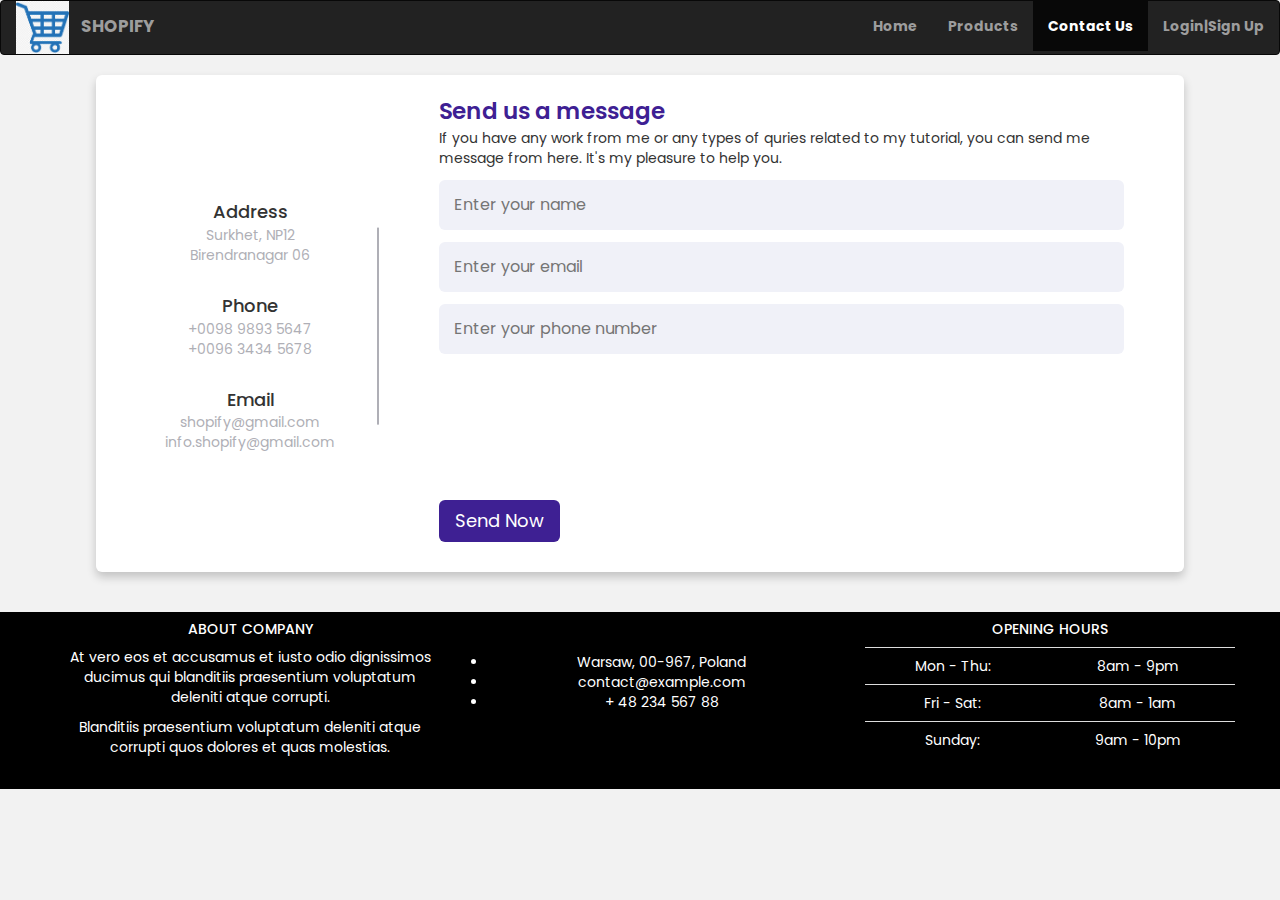
<file: contacts.html>
<!DOCTYPE html>
<html>
<head>
    <meta charset="utf-8">
    <meta name="viewport" content="width=device-width, initial-scale=1">
    <link rel="stylesheet" href="https://maxcdn.bootstrapcdn.com/bootstrap/3.4.1/css/bootstrap.min.css">
    <script src="https://ajax.googleapis.com/ajax/libs/jquery/3.5.1/jquery.min.js"></script>
    <script src="https://maxcdn.bootstrapcdn.com/bootstrap/3.4.1/js/bootstrap.min.js"></script>
<style>
/* Google Font CDN Link */
@import url('https://fonts.googleapis.com/css2?family=Poppins:wght@200;300;400;500;600;700&display=swap');
*{
  margin: 0;
  padding: 0;
  box-sizing: border-box;
  font-family: "Poppins" , sans-serif;
}
body{
  min-height: 100vh;
  width: 100%;
  background-color:  #f2f2f2;
  align-items: center;
  justify-content: center;
}
.container{
  width: 85%;
  background: #fff;
  border-radius: 6px;
  padding: 20px 60px 30px 40px;
  box-shadow: 0 5px 10px rgba(0, 0, 0, 0.2);
}
.container .content{
  display: flex;
  align-items: center;
  justify-content: space-between;
}
.container .content .left-side{
  width: 25%;
  height: 100%;
  display: flex;
  flex-direction: column;
  align-items: center;
  justify-content: center;
  margin-top: 15px;
  position: relative;
}
.content .left-side::before{
  content: '';
  position: absolute;
  height: 70%;
  width: 2px;
  right: -15px;
  top: 50%;
  transform: translateY(-50%);
  background: #afafb6;
}
.content .left-side .details{
  margin: 14px;
  text-align: center;
}
.content .left-side .details i{
  font-size: 30px;
  color: #3e2093;
  margin-bottom: 10px;
}
.content .left-side .details .topic{
  font-size: 18px;
  font-weight: 500;
}
.content .left-side .details .text-one,
.content .left-side .details .text-two{
  font-size: 14px;
  color: #afafb6;
}
.container .content .right-side{
  width: 75%;
  margin-left: 75px;
}
.content .right-side .topic-text{
  font-size: 23px;
  font-weight: 600;
  color: #3e2093;
}
.right-side .input-box{
  height: 50px;
  width: 100%;
  margin: 12px 0;
}
.right-side .input-box input,
.right-side .input-box textarea{
  height: 100%;
  width: 100%;
  border: none;
  outline: none;
  font-size: 16px;
  background: #F0F1F8;
  border-radius: 6px;
  padding: 0 15px;
  resize: none;
}
.right-side .message-box{
  min-height: 110px;
}
.right-side .input-box textarea{
  padding-top: 6px;
}
.right-side .button{
  display: inline-block;
  margin-top: 12px;
}
.right-side .button input[type="button"]{
  color: #fff;
  font-size: 18px;
  outline: none;
  border: none;
  padding: 8px 16px;
  border-radius: 6px;
  background: #3e2093;
  cursor: pointer;
  transition: all 0.3s ease;
}
.button input[type="button"]:hover{
  background: #5029bc;
}

@media (max-width: 950px) {
  .container{
    width: 90%;
    padding: 30px 40px 40px 35px ;
  }
  .container .content .right-side{
   width: 75%;
   margin-left: 55px;
}
}
@media (max-width: 820px) {
  .container{
    margin: 40px 0;
    height: 100%;
  }
  .container .content{
    flex-direction: column-reverse;
  }
 .container .content .left-side{
   width: 100%;
   flex-direction: row;
   margin-top: 40px;
   justify-content: center;
   flex-wrap: wrap;
 }
 .container .content .left-side::before{
   display: none;
 }
 .container .content .right-side{
   width: 100%;
   margin-left: 0;
 }
}
.foot{
    background-color:black;
    color:white;
    padding-left:65px;
    padding-right:45px;


  }



  
</style>



  </head>
<body>
  <!-- header start-->
    <header>
        <nav class="navbar navbar-inverse">
            <div class="container-fluid">
              <div class="navbar-header">
                  <img src="logo.png" width="53px" style="float:left; margin-right:12px;">
                <a class="navbar-brand" href="#" style="font-size:1.2em;"><b>SHOPIFY</b></a>
              </div>
              <ul class="nav navbar-nav navbar-right">
                <li><a href="index.html"><b>Home</b></a></li>
                <li ><a href="homeappliance.html"><b>Products</b></a></li>
                
                <li class="active"><a href="contacts.html"><b>Contact Us</b></a></li>
                <!-- <li><a href="#"><b>About Us</b></a></li> -->
                <li><a href="login.html"><b>Login|Sign Up</b></a></li>
      
              </ul>
            </div>
          </nav>
          </header> <!-- header end -->

      

 <!-- contact start -->
  <div class="container">
    <div class="content">
      <div class="left-side">
        <div class="address details">
          <i class="fas fa-map-marker-alt"></i>
          <div class="topic">Address</div>
          <div class="text-one">Surkhet, NP12</div>
          <div class="text-two">Birendranagar 06</div>
        </div>
        <div class="phone details">
          <i class="fas fa-phone-alt"></i>
          <div class="topic">Phone</div>
          <div class="text-one">+0098 9893 5647</div>
          <div class="text-two">+0096 3434 5678</div>
        </div>
        <div class="email details">
          <i class="fas fa-envelope"></i>
          <div class="topic">Email</div>
          <div class="text-one">shopify@gmail.com</div>
          <div class="text-two">info.shopify@gmail.com</div>
        </div>
      </div>
      <div class="right-side">
        <div class="topic-text">Send us a message</div>
        <p>If you have any work from me or any types of quries related to my tutorial, you can send me message from here. It's my pleasure to help you.</p>
      <form action="#">
        <div class="input-box">
          <input type="text" placeholder="Enter your name">
        </div>
        <div class="input-box">
          <input type="text" placeholder="Enter your email">
        </div>
        <div class="input-box">
          <input type="number" placeholder="Enter your phone number">
        </div>
        <div class="input-box message-box">
          
        </div>
        <div class="button">
          <input type="button" value="Send Now" >
        </div>
      </form>
    </div>
    </div>
  </div>
  <br><br>
  <!-- contact end -->

  <footer class="foot">
    
    
      <footer class="text-white text-center text-lg-start bg-dark">
        <!-- Grid container -->
        
          <!--Grid row-->
          <div class="row mt-4">
            <!--Grid column-->
            <div class="col-lg-4 col-md-12 mb-4 mb-md-0">
              <h5 class="text-uppercase mb-4">About company</h5>
    
              <p>
                At vero eos et accusamus et iusto odio dignissimos ducimus qui blanditiis praesentium
                voluptatum deleniti atque corrupti.
              </p>
    
              <p>
                Blanditiis praesentium voluptatum deleniti atque corrupti quos dolores et quas
                molestias.
              </p>
    
              <div class="mt-4">
                <!-- Facebook -->
                <a type="button" class="btn btn-floating btn-light btn-lg"><i class="fab fa-facebook-f"></i></a>
                <!-- Dribbble -->
                <a type="button" class="btn btn-floating btn-light btn-lg"><i class="fab fa-dribbble"></i></a>
                <!-- Twitter -->
                <a type="button" class="btn btn-floating btn-light btn-lg"><i class="fab fa-twitter"></i></a>
                <!-- Google + -->
                <a type="button" class="btn btn-floating btn-light btn-lg"><i class="fab fa-google-plus-g"></i></a>
                <!-- Linkedin -->
              </div>
            </div>
            <!--Grid column-->
    
            <!--Grid column-->
            <div class="col-lg-4 col-md-6 mb-4 mb-md-0">
              <br><br>
    
              <ul class="fa-ul" style="margin-left: 1.65em;">
                <li class="mb-3">
                  <span class="fa-li"><i class="fas fa-home"></i></span><span class="ms-2">Warsaw, 00-967, Poland</span>
                </li>
                <li class="mb-3">
                  <span class="fa-li"><i class="fas fa-envelope"></i></span><span class="ms-2">contact@example.com</span>
                </li>
                <li class="mb-3">
                  <span class="fa-li"><i class="fas fa-phone"></i></span><span class="ms-2">+ 48 234 567 88</span>
                </li>
              </ul>
            </div>
            <!--Grid column-->
    
            <!--Grid column-->
            <div class="col-lg-4 col-md-6 mb-4 mb-md-0">
              <h5 class="text-uppercase mb-4">Opening hours</h5>
    
              <table class="table text-center text-white">
                <tbody class="fw-normal">
                  <tr>
                    <td>Mon - Thu:</td>
                    <td>8am - 9pm</td>
                  </tr>
                  <tr>
                    <td>Fri - Sat:</td>
                    <td>8am - 1am</td>
                  </tr>
                  <tr>
                    <td>Sunday:</td>
                    <td>9am - 10pm</td>
                  </tr>
                </tbody>
              </table>
            </div>
            <!--Grid column-->
          </div>
          <!--Grid row-->
        
        <!-- Grid container -->
    
        <!-- Copyright -->
        <div class="text-center p-3" style="background-color: rgba(0, 0, 0, 0.2);">
         
        </div>
        <!-- Copyright -->
      </footer>
    
   
    <!-- End of .container -->
    </footer>
  
  



</body>

</html>
</file>
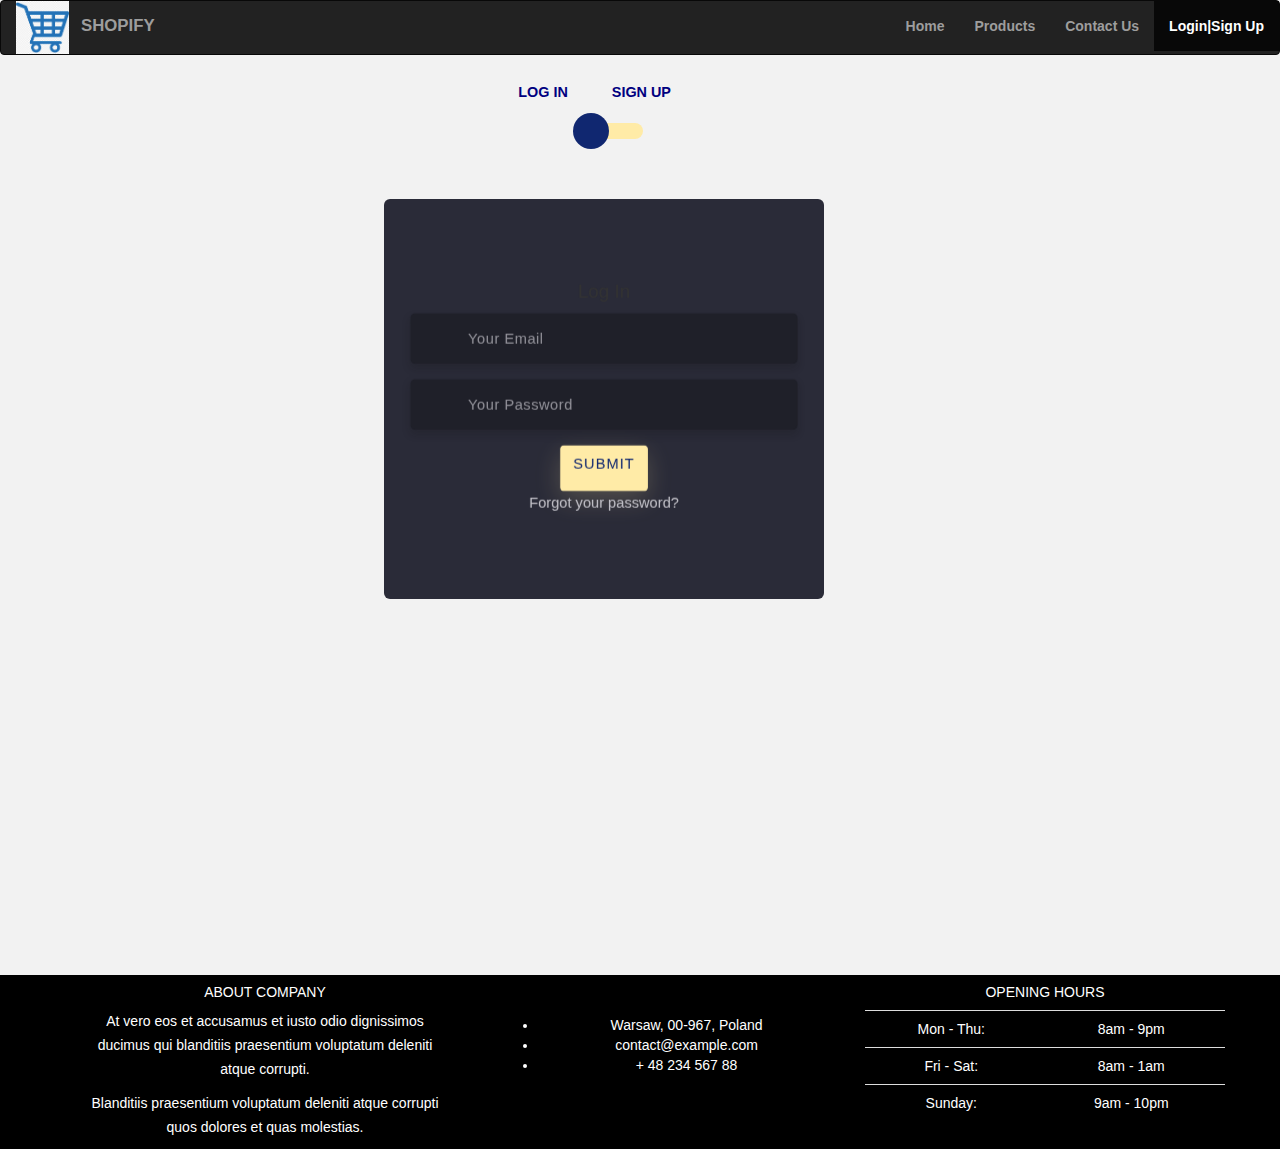
<file: login.html>
<!DOCTYPE html>
<html lang="en">
  <head>

  
   
    <link rel="stylesheet" href="https://unicons.iconscout.com/release/v2.1.9/css/unicons.css"/>
    <link rel="stylesheet" href="./login.css" />
   

    <meta charset="utf-8">
    <meta name="viewport" content="width=device-width, initial-scale=1">
    <link rel="stylesheet" href="https://maxcdn.bootstrapcdn.com/bootstrap/3.4.1/css/bootstrap.min.css">
    <script src="https://ajax.googleapis.com/ajax/libs/jquery/3.5.1/jquery.min.js"></script>
    <script src="https://maxcdn.bootstrapcdn.com/bootstrap/3.4.1/js/bootstrap.min.js"></script>
  
  <style>
    body{
      background-color:  #f2f2f2;
    }
    .foot{
      background-color:black;
      color:white;
  
    }
  
  </style>
    
   
  </head>
  <body>
    <header>
        <nav class="navbar navbar-inverse">
            <div class="container-fluid">
              <div class="navbar-header">
                  <img src="logo.png" width="53px" style="float:left; margin-right:12px;">
                <a class="navbar-brand" href="#" style="font-size:1.2em;"><b>SHOPIFY</b></a>
              </div>
              <ul class="nav navbar-nav navbar-right">
                <li ><a href="index.html"><b>Home</b></a></li>
                <li><a href="homeappliance.html"><b>Products</b></a></li>
                
                <li><a href="contacts.html"><b>Contact Us</b></a></li>
                <!-- <li><a href="#"><b>About Us</b></a></li> -->
                <li class="active"><a href="login.html"><b>Login|Sign Up</b></a></li>
                
                <!-- <li><a href="#"><b>Admin</b></a></li> -->
              </ul>
            </div>
          </nav>
          </header>
    <!-- partial:index.partial.html -->
    <div style="margin-left: 30%; margin-right: 50%;">
    <div class="section">
      <div class="container">
        <div class="row full-height justify-content-center">
          <div class="col-12 text-center align-self-center py-5">
            <div class="section pb-5 pt-5 pt-sm-2 text-center">
              <h6 class="mb-0 pb-3">
               <div style="margin-right: 64%; margin-bottom: 1.9%;"><span style="color: navy; font-size: 1.2em;">Log In </span><span style="color: navy;font-size: 1.2em;margin-bottom: 1.9%;">Sign Up</span></div>
              </h6>
            
              <input style="margin-left: 65%;"
                class="checkbox"
                type="checkbox"
                id="reg-log"
                name="reg-log"
              />
            
              <label for="reg-log"></label>
              <div class="card-3d-wrap mx-auto">
                <div class="card-3d-wrapper">
                  <div class="card-front">
                    <div class="center-wrap">
                      <div class="section text-center">
                        <h4 class="mb-4 pb-3">Log In</h4>
                        <div class="form-group">
                          <input
                            type="email"
                            name="logemail"
                            class="form-style"
                            placeholder="Your Email"
                            id="logemail"
                            autocomplete="off"
                          />
                          <i class="input-icon uil uil-at"></i>
                        </div>
                        <div class="form-group mt-2">
                          <input
                            type="password"
                            name="logpass"
                            class="form-style"
                            placeholder="Your Password"
                            id="logpass"
                            autocomplete="off"
                          />
                          <i class="input-icon uil uil-lock-alt"></i>
                        </div>
                        <a href="#" class="btn mt-4">submit</a>
                        <p class="mb-0 mt-4 text-center">
                          <a href="#0" class="link">Forgot your password?</a>
                        </p>
                      </div>
                    </div>
                  </div>
                  <div class="card-back">
                    <div class="center-wrap">
                      <div class="section text-center">
                        <h4 class="mb-4 pb-3">Sign Up</h4>
                        <div class="form-group">
                          <input
                            type="text"
                            name="logname"
                            class="form-style"
                            placeholder="Your Full Name"
                            id="logname"
                            autocomplete="off"
                          />
                          <i class="input-icon uil uil-user"></i>
                        </div>
                        <div class="form-group mt-2">
                          <input
                            type="email"
                            name="logemail"
                            class="form-style"
                            placeholder="Your Email"
                            id="logemail"
                            autocomplete="off"
                          />
                          <i class="input-icon uil uil-at"></i>
                        </div>
                        <div class="form-group mt-2">
                          <input
                            type="password"
                            name="logpass"
                            class="form-style"
                            placeholder="Your Password"
                            id="logpass"
                            autocomplete="off"
                          />
                          <i class="input-icon uil uil-lock-alt"></i>
                        </div>
                        <a href="#" class="btn mt-4">submit</a>
                      </div>
                    </div>
                  </div>
                </div>
              </div>
            </div>
          </div>
        </div>
      </div>
    </div>
    </div>
    <!-- partial -->
    <!--footer-->
<footer class="foot">
    <div class="container my-5">
    
      <footer class="text-white text-center text-lg-start bg-dark">
        <!-- Grid container -->
        <div class="container p-4">
          <!--Grid row-->
          <div class="row mt-4">
            <!--Grid column-->
            <div class="col-lg-4 col-md-12 mb-4 mb-md-0">
              <h5 class="text-uppercase mb-4">About company</h5>
    
              <p>
                At vero eos et accusamus et iusto odio dignissimos ducimus qui blanditiis praesentium
                voluptatum deleniti atque corrupti.
              </p>
    
              <p>
                Blanditiis praesentium voluptatum deleniti atque corrupti quos dolores et quas
                molestias.
              </p>
    
              <div class="mt-4">
                <!-- Facebook -->
                <a type="button" ></a>
                <!-- Dribbble -->
                <a type="button" ></a>
                <!-- Twitter -->
                <a type="button" ></a>
                <!-- Google + -->
                <a type="button" ></a>
                <!-- Linkedin -->
              </div>
            </div>
            <!--Grid column-->
    
            <!--Grid column-->
            <div class="col-lg-4 col-md-6 mb-4 mb-md-0">
              <br>
                  <br>
    
              <ul class="fa-ul" style="margin-left: 1.65em;">
                <li class="mb-3">
                  
                  <span class="fa-li"><i class="fas fa-home"></i></span><span class="ms-2">Warsaw, 00-967, Poland</span>
                </li>
                <li class="mb-3">
                  <span class="fa-li"><i class="fas fa-envelope"></i></span><span class="ms-2">contact@example.com</span>
                </li>
                <li class="mb-3">
                  <span class="fa-li"><i class="fas fa-phone"></i></span><span class="ms-2">+ 48 234 567 88</span>
                </li>
              </ul>
            </div>
            <!--Grid column-->
    
            <!--Grid column-->
            <div class="col-lg-4 col-md-6 mb-4 mb-md-0">
              <h5 class="text-uppercase mb-4">Opening hours</h5>
    
              <table class="table text-center text-white">
                <tbody class="fw-normal">
                  <tr>
                    <td>Mon - Thu:</td>
                    <td>8am - 9pm</td>
                  </tr>
                  <tr>
                    <td>Fri - Sat:</td>
                    <td>8am - 1am</td>
                  </tr>
                  <tr>
                    <td>Sunday:</td>
                    <td>9am - 10pm</td>
                  </tr>
                </tbody>
              </table>
            </div>
            <!--Grid column-->
          </div>
          <!--Grid row-->
        </div>
        <!-- Grid container -->
    
       
        <div class="text-center p-3" style="background-color: rgba(0, 0, 0, 0.2);">
      
        </div>
      
      </footer>
    
    </div>
    <!-- End of .container -->
    </footer>
  </body>
</html>
</file>
<file: login.css>
@import url('https://fonts.googleapis.com/css?family=Poppins:400,500,600,700,800,900');

body{
	font-family: 'Poppins', sans-serif;
	font-weight: 300;
	font-size: 15px;
	line-height: 1.7;
	color: #c4c3ca;
	background-color: whitesmoke;
	overflow-x: hidden;
}
a {
	cursor: pointer;
  transition: all 200ms linear;
}
a:hover {
	text-decoration: none;
}
.link {
  color: #c4c3ca;
}
.link:hover {
  color: #ffeba7;
}
p {
  font-weight: 500;
  font-size: 14px;
  line-height: 1.7;
}
h4 {
  font-weight: 600;
}
h6 span{
  padding: 0 20px;
  text-transform: uppercase;
  font-weight: 700;
}
.section{
  position: relative;
  width: 100%;
  display: block;
}
.full-height{
  min-height: 100vh;
}
[type="checkbox"]:checked,
[type="checkbox"]:not(:checked){
  position: absolute;
  left: -9999px;
}
.checkbox:checked + label,
.checkbox:not(:checked) + label{
  position: relative;
  display: block;
  text-align: center;
  width: 60px;
  height: 16px;
  border-radius: 8px;
  padding: 0;
  margin-left:17%;
  
  cursor: pointer;
  background-color: #ffeba7;
}
.checkbox:checked + label:before,
.checkbox:not(:checked) + label:before{
  position: absolute;
  display: block;
  width: 36px;
  height: 36px;
  border-radius: 50%;
  color: #ffeba7;
  background-color: #102770;
  font-family: 'unicons';
  content: '\eb4f';
  z-index: 20;
  top: -10px;
  left: -10px;
  line-height: 36px;
  text-align: center;
  font-size: 24px;
  transition: all 0.5s ease;
}
.checkbox:checked + label:before {
  transform: translateX(44px) rotate(-270deg);
}


.card-3d-wrap {
  position: relative;
  width: 440px;
  max-width: 100%;
  height: 400px;
  -webkit-transform-style: preserve-3d;
  transform-style: preserve-3d;
  perspective: 800px;
  margin-top: 60px;
}
.card-3d-wrapper {
  width: 100%;
  height: 100%;
  position:absolute;    
  top: 0;
  left: 0;  
  -webkit-transform-style: preserve-3d;
  transform-style: preserve-3d;
  transition: all 600ms ease-out; 
}
.card-front, .card-back {
  width: 100%;
  height: 100%;
  background-color: #2a2b38;
  background-image: url('https://s3-us-west-2.amazonaws.com/s.cdpn.io/1462889/pat.svg');
  background-position: bottom center;
  background-repeat: no-repeat;
  background-size: 300%;
  position: absolute;
  border-radius: 6px;
  left: 0;
  top: 0;
  -webkit-transform-style: preserve-3d;
  transform-style: preserve-3d;
  -webkit-backface-visibility: hidden;
  -moz-backface-visibility: hidden;
  -o-backface-visibility: hidden;
  backface-visibility: hidden;
}
.card-back {
  transform: rotateY(180deg);
}
.checkbox:checked ~ .card-3d-wrap .card-3d-wrapper {
  transform: rotateY(180deg);
}
.center-wrap{
  position: absolute;
  width: 100%;
  padding: 0 35px;
  top: 50%;
  left: 0;
  transform: translate3d(0, -50%, 35px) perspective(100px);
  z-index: 20;
  display: block;
}


.form-group{ 
  position: relative;
  display: block;
    margin: 0;
    padding: 0;
}
.form-style {
  padding: 13px 20px;
  padding-left: 55px;
  height: 48px;
  width: 100%;
  font-weight: 500;
  border-radius: 4px;
  font-size: 14px;
  line-height: 22px;
  letter-spacing: 0.5px;
  outline: none;
  color: #c4c3ca;
  background-color: #1f2029;
  border: none;
  -webkit-transition: all 200ms linear;
  transition: all 200ms linear;
  box-shadow: 0 4px 8px 0 rgba(21,21,21,.2);
}
.form-style:focus,
.form-style:active {
  border: none;
  outline: none;
  box-shadow: 0 4px 8px 0 rgba(21,21,21,.2);
}
.input-icon {
  position: absolute;
  top: 0;
  left: 18px;
  height: 48px;
  font-size: 24px;
  line-height: 48px;
  text-align: left;
  color: #ffeba7;
  -webkit-transition: all 200ms linear;
    transition: all 200ms linear;
}

.form-group input:-ms-input-placeholder  {
  color: #c4c3ca;
  opacity: 0.7;
  -webkit-transition: all 200ms linear;
    transition: all 200ms linear;
}
.form-group input::-moz-placeholder  {
  color: #c4c3ca;
  opacity: 0.7;
  -webkit-transition: all 200ms linear;
    transition: all 200ms linear;
}
.form-group input:-moz-placeholder  {
  color: #c4c3ca;
  opacity: 0.7;
  -webkit-transition: all 200ms linear;
    transition: all 200ms linear;
}
.form-group input::-webkit-input-placeholder  {
  color: #c4c3ca;
  opacity: 0.7;
  -webkit-transition: all 200ms linear;
    transition: all 200ms linear;
}
.form-group input:focus:-ms-input-placeholder  {
  opacity: 0;
  -webkit-transition: all 200ms linear;
    transition: all 200ms linear;
}
.form-group input:focus::-moz-placeholder  {
  opacity: 0;
  -webkit-transition: all 200ms linear;
    transition: all 200ms linear;
}
.form-group input:focus:-moz-placeholder  {
  opacity: 0;
  -webkit-transition: all 200ms linear;
    transition: all 200ms linear;
}
.form-group input:focus::-webkit-input-placeholder  {
  opacity: 0;
  -webkit-transition: all 200ms linear;
    transition: all 200ms linear;
}

.btn{  
  border-radius: 4px;
  height: 44px;
  font-size: 13px;
  font-weight: 600;
  text-transform: uppercase;
  -webkit-transition : all 200ms linear;
  transition: all 200ms linear;
  padding: 0 30px;
  letter-spacing: 1px;
  display: -webkit-inline-flex;
  display: -ms-inline-flexbox;
  display: inline-flex;
  -webkit-align-items: center;
  -moz-align-items: center;
  -ms-align-items: center;
  align-items: center;
  -webkit-justify-content: center;
  -moz-justify-content: center;
  -ms-justify-content: center;
  justify-content: center;
  -ms-flex-pack: center;
  text-align: center;
  border: none;
  background-color: #ffeba7;
  color: #102770;
  box-shadow: 0 8px 24px 0 rgba(255,235,167,.2);
}
.btn:active,
.btn:focus{  
  background-color: #102770;
  color: #ffeba7;
  box-shadow: 0 8px 24px 0 rgba(16,39,112,.2);
}
.btn:hover{  
  background-color: #102770;
  color: #ffeba7;
  box-shadow: 0 8px 24px 0 rgba(16,39,112,.2);
}




.logo {
	position: absolute;
	top: 30px;
	right: 30px;
	display: block;
	z-index: 100;
	transition: all 250ms linear;
}
.logo img {
	height: 26px;
	width: auto;
	display: block;
}
</file>
